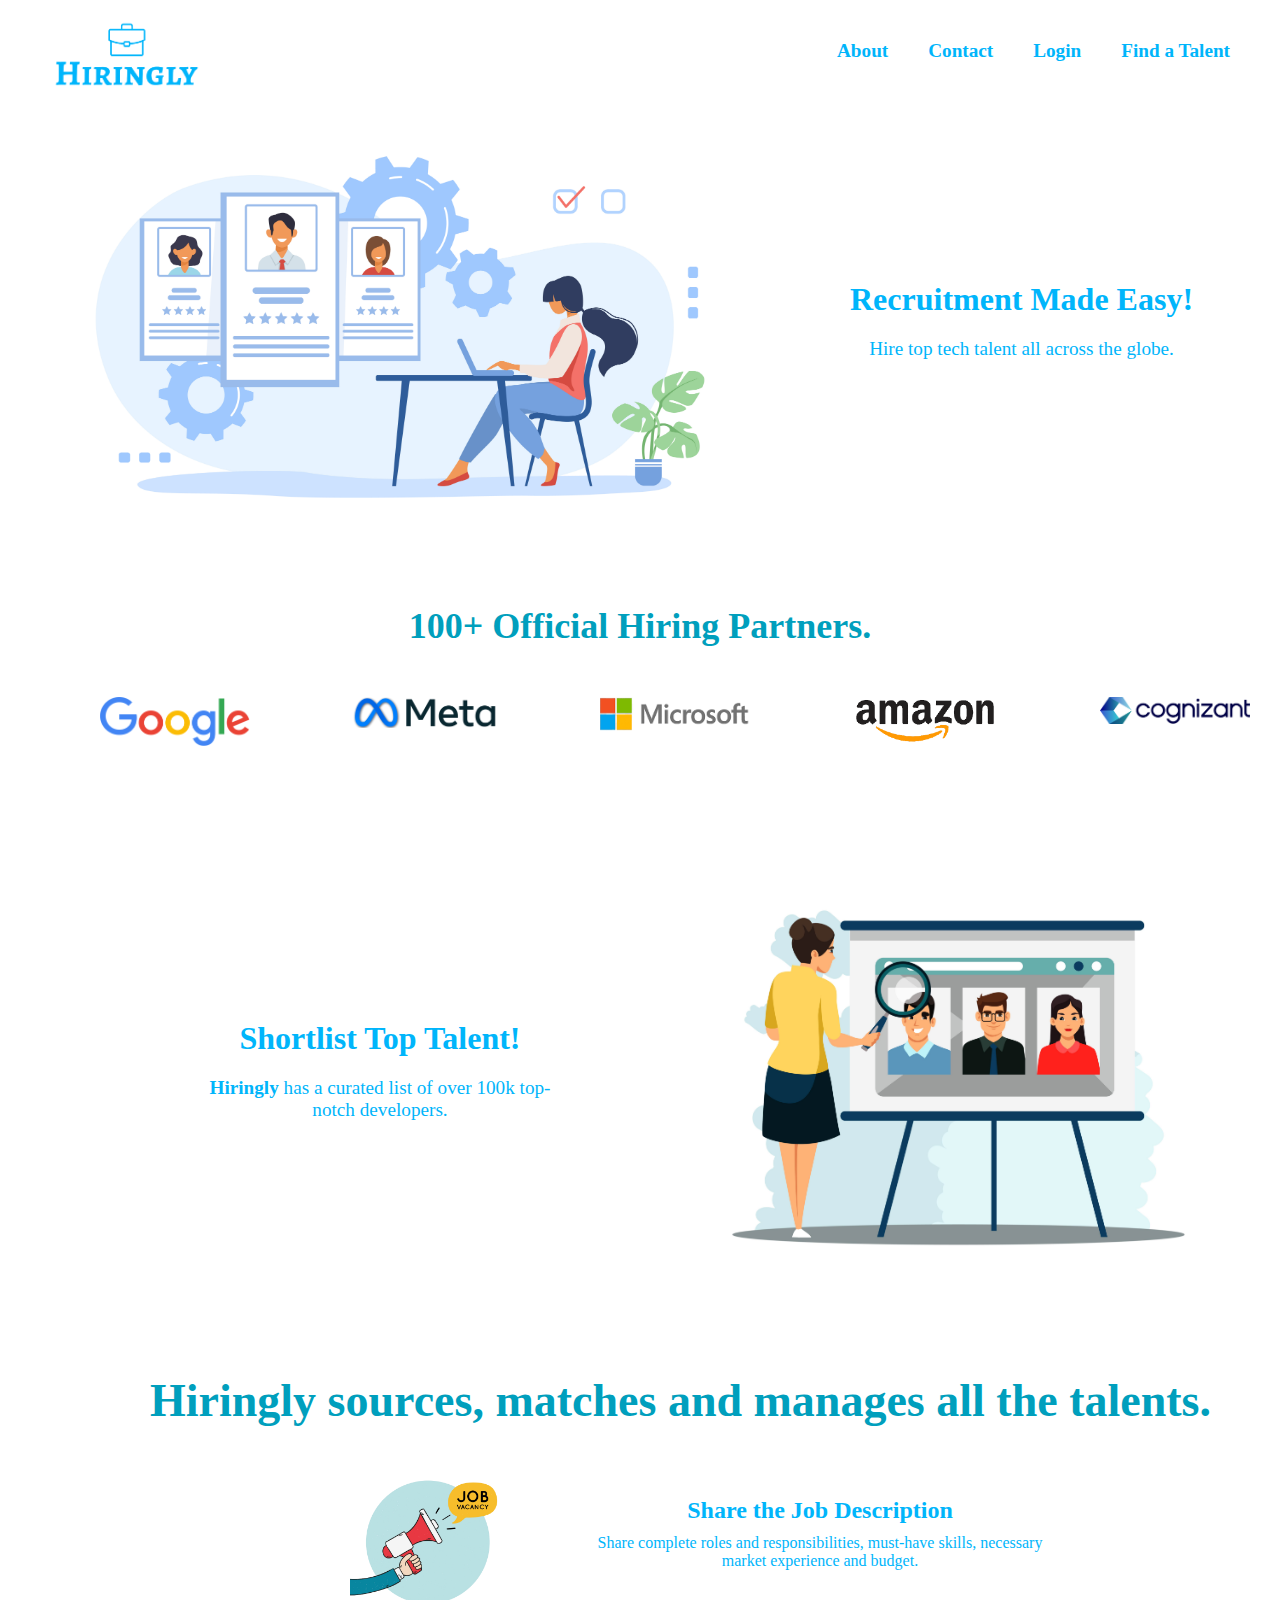
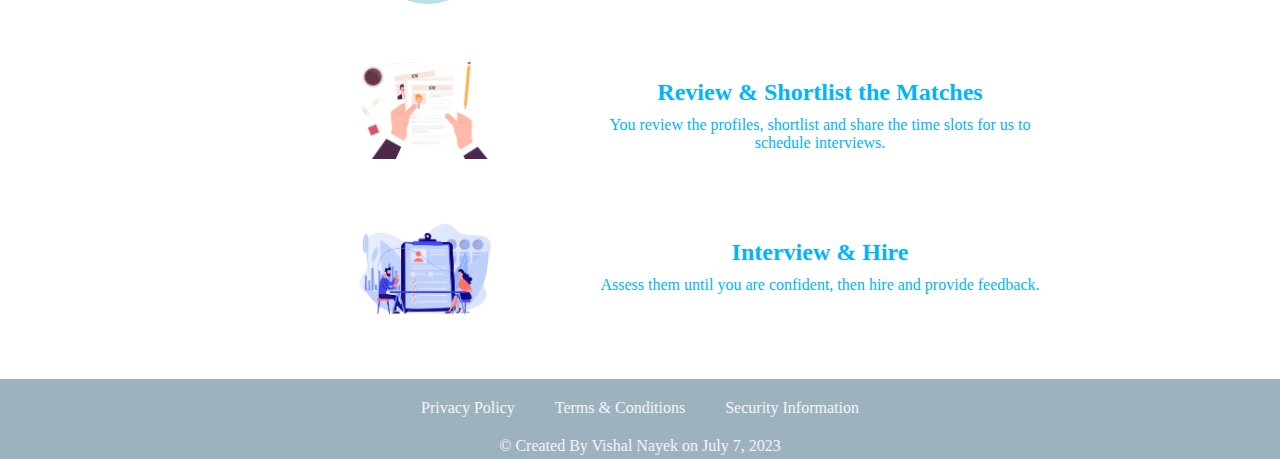
<file: index.html>
<!DOCTYPE html>
<html lang="en">
<head>
    <meta charset="UTF-8">
    <meta name="viewport" content="width=device-width, initial-scale=1.0">
    <title>Hiringly</title>
    <link rel="shortcut icon" href="images\hiringly-logo.png" type="image/x-icon">
    <link rel="stylesheet" href="style.css">
</head>
<body>
    
    <!-- Navigation -->
<nav>
    <div class="container main-nav flex">
        <a href="#">
            <img width="150px" src="images\hiringly-logo.png" alt="" srcset="">
        </a>
        <div class="nav-links">
            <ul class="flex">
                <li><a href="#">About</a></li>
                <li><a href="#">Contact</a></li>
                <li><a href="login.html">Login</a></li>
                <li><a href="search.html">Find a Talent</a></li>
            </ul>
        </div>
    </div>
</nav>

<!-- 1st Section -->

<div class="container section-one flex">
    <div>
        <img class="top-image" src="images\top-section-image.jpg" alt="" srcset="">
    </div>
    <div class="top-section-text">
        <h1>Recruitment Made Easy!</h1>
        <p>Hire top tech talent all across the globe.</p>
    </div>
</div>

<!-- 2nd Section -->
<div class=" container section-two-text">
    <h1>100+ Official Hiring Partners.</h1>
</div>
<div class="container section-two flex">
    <div class="company-logo">
        <img src="images\google-logo.png"  alt="" srcset="">
    </div>
    <div class="company-logo">
        <img src="images\meta-logo.png"  alt="" srcset="">
    </div>
    <div class="company-logo">
        <img src="images\microsoft-logo.png"  alt="" srcset="">
    </div>
    <div class="company-logo">
        <img src="images\amazon-logo.png" alt="" srcset="">
    </div>
    <div class="company-logo">
        <img src="images\cognizant-logo.png"  alt="" srcset="">
    </div>
</div>

<!-- #3rd Section  -->

<div class="container section-three flex">

    <div class="third-section-text">
        <h1>Shortlist Top Talent!</h1>
        <p><strong>Hiringly</strong> has a curated list of over 100k top-notch developers.</p>
    </div>

    <div>
        <img class="third-image" src="images/third-section-image.jpg" alt="" srcset="">
    </div>

</div>

<!-- 4th Section  -->

<div class="container fourth-section">

    <div class="fourth-section-text">
        <h1>Hiringly sources, matches and manages all the talents.</h1>
    </div>

    <div class="objects flex">
        <div class="box-image">
            <img src="images/job-image.png" alt="" srcset="">
        </div>
    <div class="round-box">
        <h2>Share the Job Description</h2>
        <p>Share complete roles and responsibilities, must-have skills, necessary market experience and budget.</p>
    </div>
    
    </div>

    <div class="objects flex">
        <div class="box-image">
            <img src="images/review-image.png" alt="" srcset="">
        </div>
    <div class="round-box">
        <h2>Review & Shortlist the Matches</h2>
        <p>You review the profiles, shortlist and share the time slots for us to schedule interviews.</p>
    </div>
    
    </div>

    <div class="objects flex">
        <div class="box-image">
            <img src="images/interview-image.jpg" alt="" srcset="">
        </div>
    <div class="round-box">
        <h2>Interview & Hire</h2>
        <p>Assess them until you are confident, then hire and provide feedback.</p>
    </div>
   
    
    </div>

</div>

<!-- footer -->

    <div class="foot-links">
        <ul class="flex">
            <li><a href="#">Privacy Policy</a></li>
            <li><a href="#">Terms & Conditions</a></li>
            <li><a href="#">Security Information</a></li>
        </ul>
        <p>© Created By Vishal Nayek on July 7, 2023</p>
    </div>


</body>
</html>
</file>
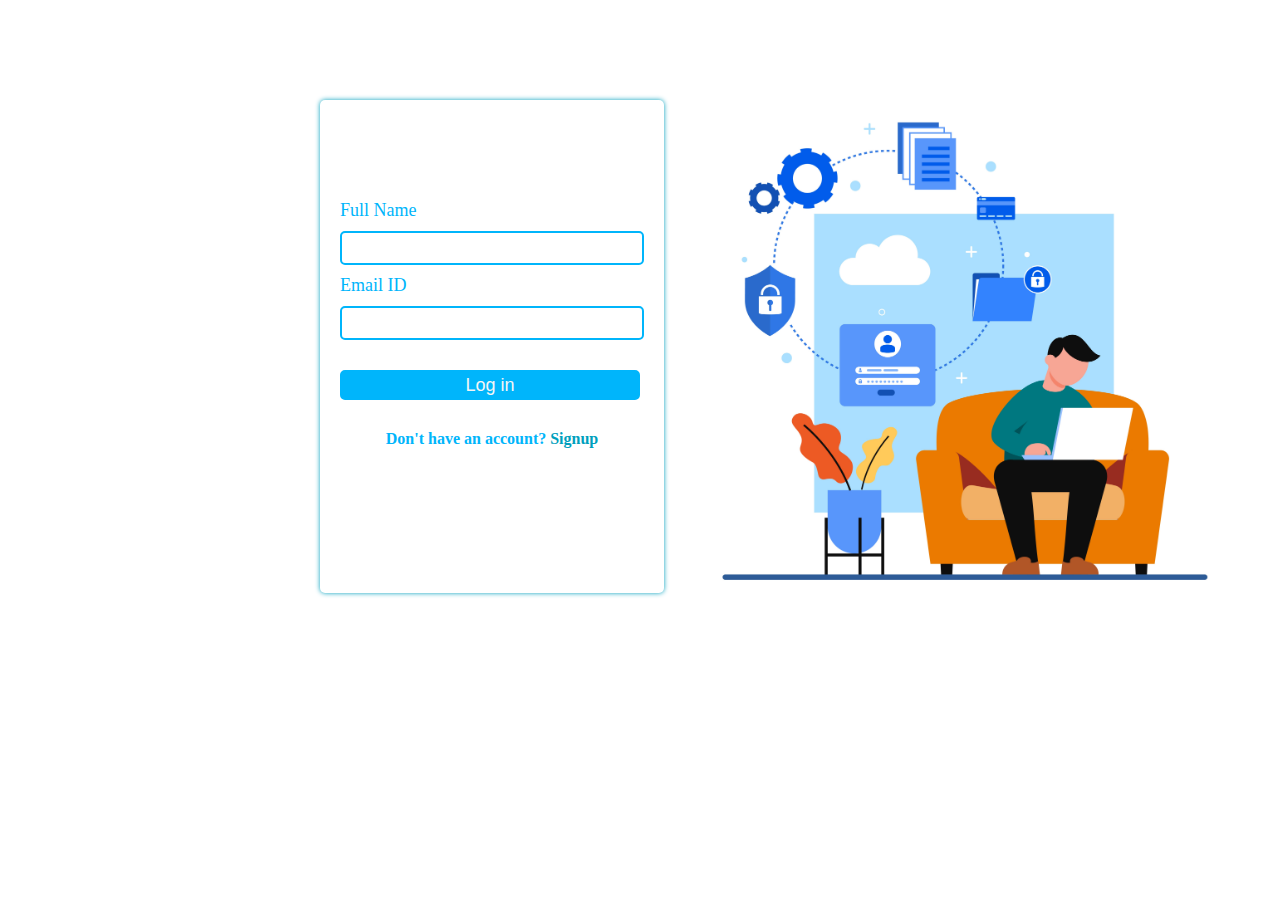
<file: login.html>
<!DOCTYPE html>
<html lang="en">
<head>
    <meta charset="UTF-8">
    <meta name="viewport" content="width=device-width, initial-scale=1.0">
    <title>User Login</title>
    <link rel="stylesheet" href="style.css">
</head>
<body>

    <!-- Main Form -->

    <div class="login-panel flex">
        <div class="login-form">
            <form action="#">
                <label for="fname">Full Name</label>
                <input type="text" name="fname" id="fname">
                <label for="email-id">Email ID</label>
                <input type="email" name="email-id" id="email-id">
                <input class="login-button" type="button" value="Log in">
            </form>
            <h4>Don't have an account? <a href="">Signup</a></h4>
        </div>
    <div class="login-image">
        <img src="images/login-image.jpg" width="500px" alt="" srcset="">
    </div>
</div>

</body>
</html>
</file>
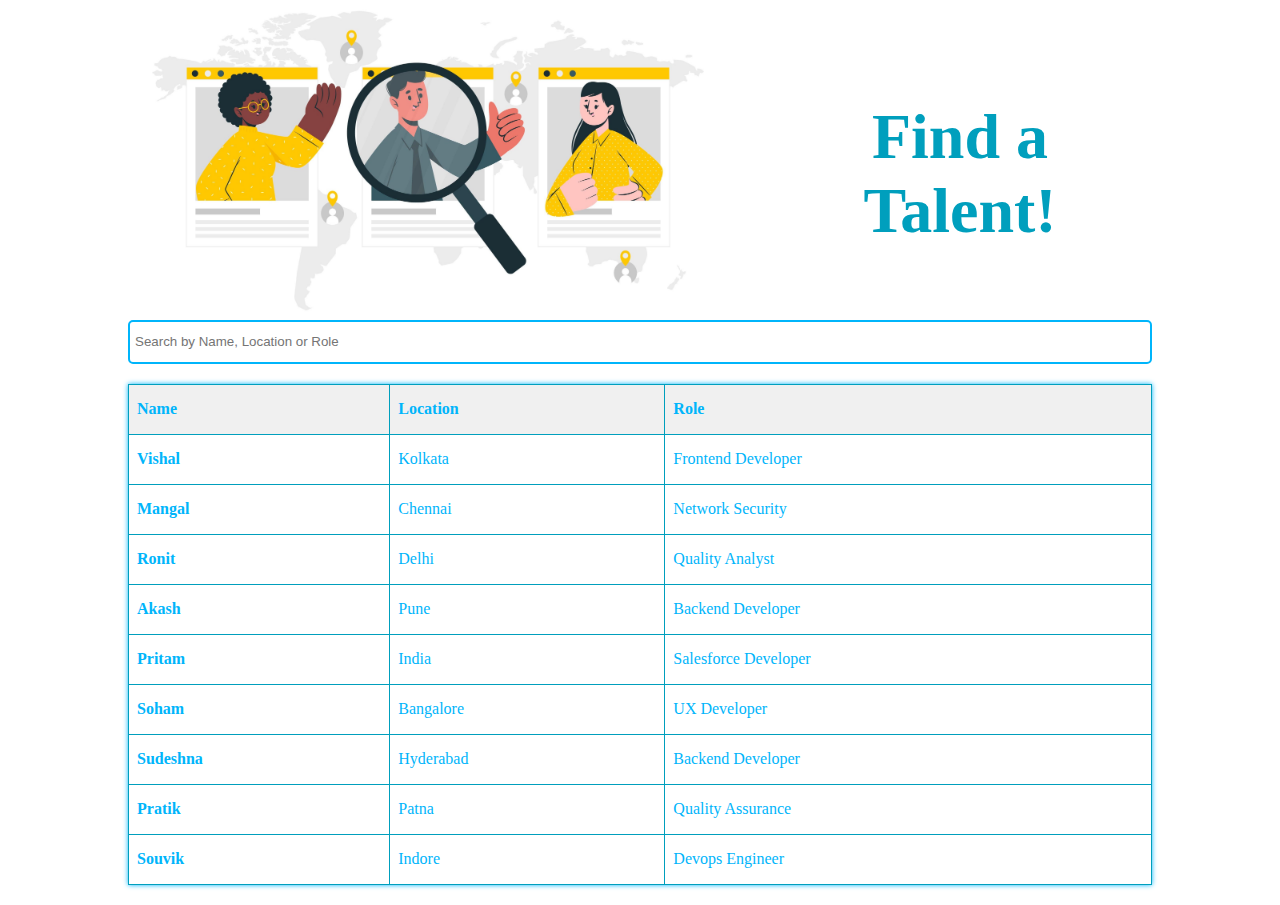
<file: search.html>
<!DOCTYPE html>
<html lang="en">
<head>
    <meta charset="UTF-8">
    <meta name="viewport" content="width=device-width, initial-scale=1.0">
    <title>Find a Candidate</title>
    <link rel="stylesheet" href="style.css">
</head>
<body>

    <div class="top-section-search flex">
    <div class="search-text-image">
        <img src="images/search-image.jpg" width="600px" alt="">
    </div>

<div class="search-text">
    <h1>Find a Talent!</h1>
</div>
</div>

    <div class="search-bar">
        <input type="text" id="searchInput" placeholder="Search by Name, Location or Role">
    </div>
    

<div class="div-table">
<table class="search-table">
  <thead>
    <tr>
      <th>Name</th>
      <th>Location</th>
      <th>Role</th>
    </tr>
  </thead>
  <tbody>
    <tr>
      <td>Vishal</td>
      <td>Kolkata</td>
      <td>Frontend Developer</td>
    </tr>
    <tr>
      <td>Mangal</td>
      <td>Chennai</td>
      <td>Network Security</td>
    </tr>
    <tr>
        <td>Ronit</td>
        <td>Delhi</td>
        <td>Quality Analyst</td>
      </tr>
      <tr>
        <td>Akash</td>
        <td>Pune</td>
        <td>Backend Developer</td>
      </tr>
      <tr>
        <td>Pritam</td>
        <td>India</td>
        <td>Salesforce Developer</td>
      </tr>
      <tr>
        <td>Soham</td>
        <td>Bangalore</td>
        <td>UX Developer</td>
      </tr>
      <tr>
        <td>Sudeshna</td>
        <td>Hyderabad</td>
        <td>Backend Developer</td>
      </tr>
      <tr>
        <td>Pratik</td>
        <td>Patna</td>
        <td>Quality Assurance</td>
      </tr>
      <tr>
        <td>Souvik</td>
        <td>Indore</td>
        <td>Devops Engineer</td>
      </tr>
  </tbody>
</table>
</div>

<script src="index.js"></script>

</body>
</html>
</file>
<file: style.css>
*{
    padding:0;
    margin:0;
}

:root{

    --primary-text-color: #00B5FB;
    --secondary-text-color:#009FBD;
    --hover-text-color:#13005A;
}

/* Utility Class */

.container{
    margin-inline: auto;
    max-width: 1180px;
    padding-inline: 20px;
}

.flex{

    display: flex;
    text-align: center;

}

ul{
    list-style: none;
}

a{
    text-decoration: none;
    display: inline-block;
}

a:visited{
    text-decoration: none;
}

a:hover{
    color:var(--secondary-text-color);
}

form {
    display: flex;
    flex-direction: column;
  }
  
  label {
    margin-bottom: 10px;
    text-align: left;
    color: var(--primary-text-color);
    font-size: large;
  }




/* nav bar  */


.main-nav{
    margin-top: 20px;
    justify-content: space-between;
}

ul{
    list-style: none;
}

.nav-links ul{
    padding-top: 20px;
    gap: 40px;
    justify-content: end;
    font-size: larger;
    color: var(--primary-text-color);
    font-weight: bold;
}

.nav-links li a{
    color: var(--primary-text-color);
}


/* 1st Section */

.section-one{
    margin-top: 40px;
}

.top-image{
    width:700px;
}

.top-section-text{
    padding-top: 150px;
    padding-left: 100px;
    color: var(--primary-text-color);
}

.top-section-text p{
    padding-top: 20px;
    font-size: larger;
}


/* 2nd Section  */


.company-logo img{
    width: 150px;
    padding: 50px;
}

.section-two-text{
    margin-top: 70px;
    text-align: center;
    color: var(--secondary-text-color);
    font-size: large;
}

/* 3rd Section  */

.third-image{
    width:600px;
    padding-left: 100px;
}

.section-three{
    margin-top: 70px;
    padding-left: 200px;
}

.third-section-text{
    padding-top: 150px;
    color: var(--primary-text-color);
}

.third-section-text p{
    padding-top: 20px;
    font-size: larger;
}


/* 4th section  */

.fourth-section{
    margin-top: 100px;
}

.fourth-section-text{
    padding-left: 100px;
    font-size: 23px;
    color: var(--secondary-text-color);
    margin-bottom: 50px;
}

.objects{
    margin-bottom: 50px;
    padding-left:300px;
}

.round-box {
    width: 500px;
    height: 70px;
    padding:20px;
    text-align: center;
    color: var(--primary-text-color);
    margin-left:50px;
    }

.round-box p{
    padding:10px;
}



.box-image img{
    width: 150px;
}

/* footer  */

.foot-links{
    height: 60px;
    width:100%;
    padding-bottom: 20px;
    background-color: #9DB2BF;
    
}

.foot-links ul{
    padding-top: 20px;
    gap:40px;
    justify-content: center;
}

.foot-links li a{
    color:whitesmoke;
}

.foot-links a:hover{
    color: black;
}
.foot-links p{
    padding-top: 20px;
    text-align: center;
    color: whitesmoke;
}


/* Login-Form */



.login-panel{
    margin: 100px auto;
    width: 50%;
}

.login-form{
    /* border-style: solid; */
    border-radius: 5px;
    box-shadow: 0 0 5px var(--secondary-text-color);
    padding: 100px 20px 50px 20px;
}

.login-button{
    height: 35px; 
    width: 300px; 
    color:whitesmoke; 
    background-color:var(--primary-text-color);
    border-style:none;
    border-radius:5px;
    margin-top: 20px;
    font-size: large;
}

.login-button:hover{
    /* background-color:var(--secondary-text-color) */
    background-color: orange;
}

.login-image{
    padding-left: 50px;
}


.login-form h4{
    padding-top: 20px;
    color: var(--primary-text-color);
}

.login-form a{
    color: var(--secondary-text-color);
}

.login-form a:hover{
    /* color: var(--hover-text-color); */
    color: #edb525;
}

.login-panel input{
    margin-bottom: 10px;
    height: 30px; 
    width:300px;
    border-style: solid;
    border-color: var(--primary-text-color);
    border-radius: 5px;
  }

  .login-panel input:focus{
    outline: none;
    border-color: var(--secondary-text-color);
  }


/* search page  */

.top-section-search{
    margin-top: 20px;
    width: 80%;
    margin: auto;
}

/* .search-text-image{
    width:80%;
    margin:auto;
    margin-top: 20px;
    text-align: center;
} */

.search-text{
    /* width:80%;
    margin:auto;
    margin-top: 10px; */
    padding-left: 40px;
    padding-top: 100px;
    text-align: center;
    color: var(--secondary-text-color);
    font-size: xx-large;
}

.search-bar{
    display: flex;
    width:80%;
    margin: auto;
    /* margin-top: 30px; */
    margin-bottom: 10px;
}

.search-bar input{
    width: 100%;
    height: 30px;
    border-style: solid;
    border-color: var(--primary-text-color);
    border-radius: 5px;
}

.search-bar input:focus{
    outline: none;
    border-color: var(--secondary-text-color);
  }


  .div-table{
        overflow: hidden;
        box-shadow: 0 0 5px var(--primary-text-color);
        width:80%;
        margin:auto;
        margin-bottom: 20px;
        margin-top: 20px;
  }

.search-table {
    border-collapse: collapse;
    width:100%;
    margin: auto;
  }
  
  .search-table th,
  .search-table td {
    border: 1px solid var(--secondary-text-color);
    padding: 8px;
    color: var(--primary-text-color);
  }
  
  .search-table th {
    background-color: #f0f0f0;
    text-align: left;
  }
  
  .search-table td:first-child {
    font-weight: bold;
  }

  .search-table tr{
    height: 50px;
  }
  .search-table tr:hover {
    background-color: #f0f0f0;
  }
  
  #searchInput{
    padding:5px;
  }
</file>
